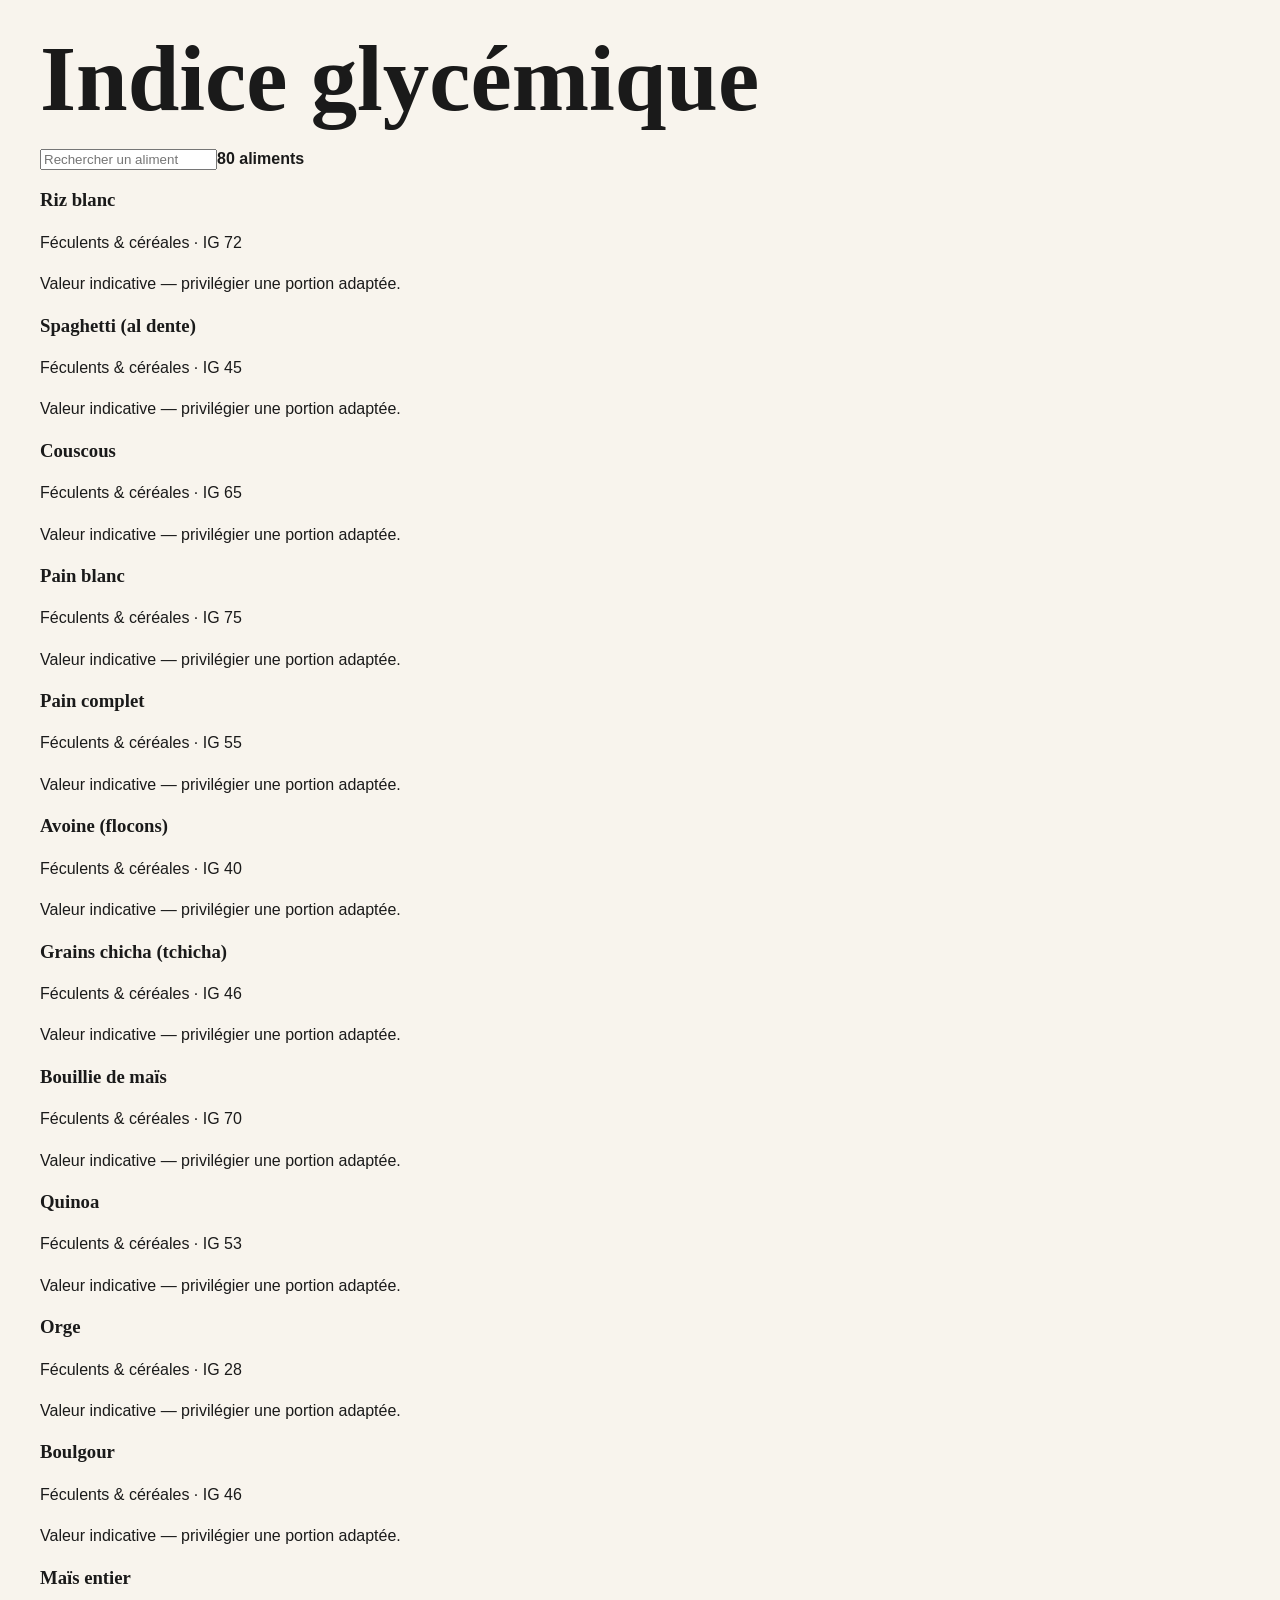
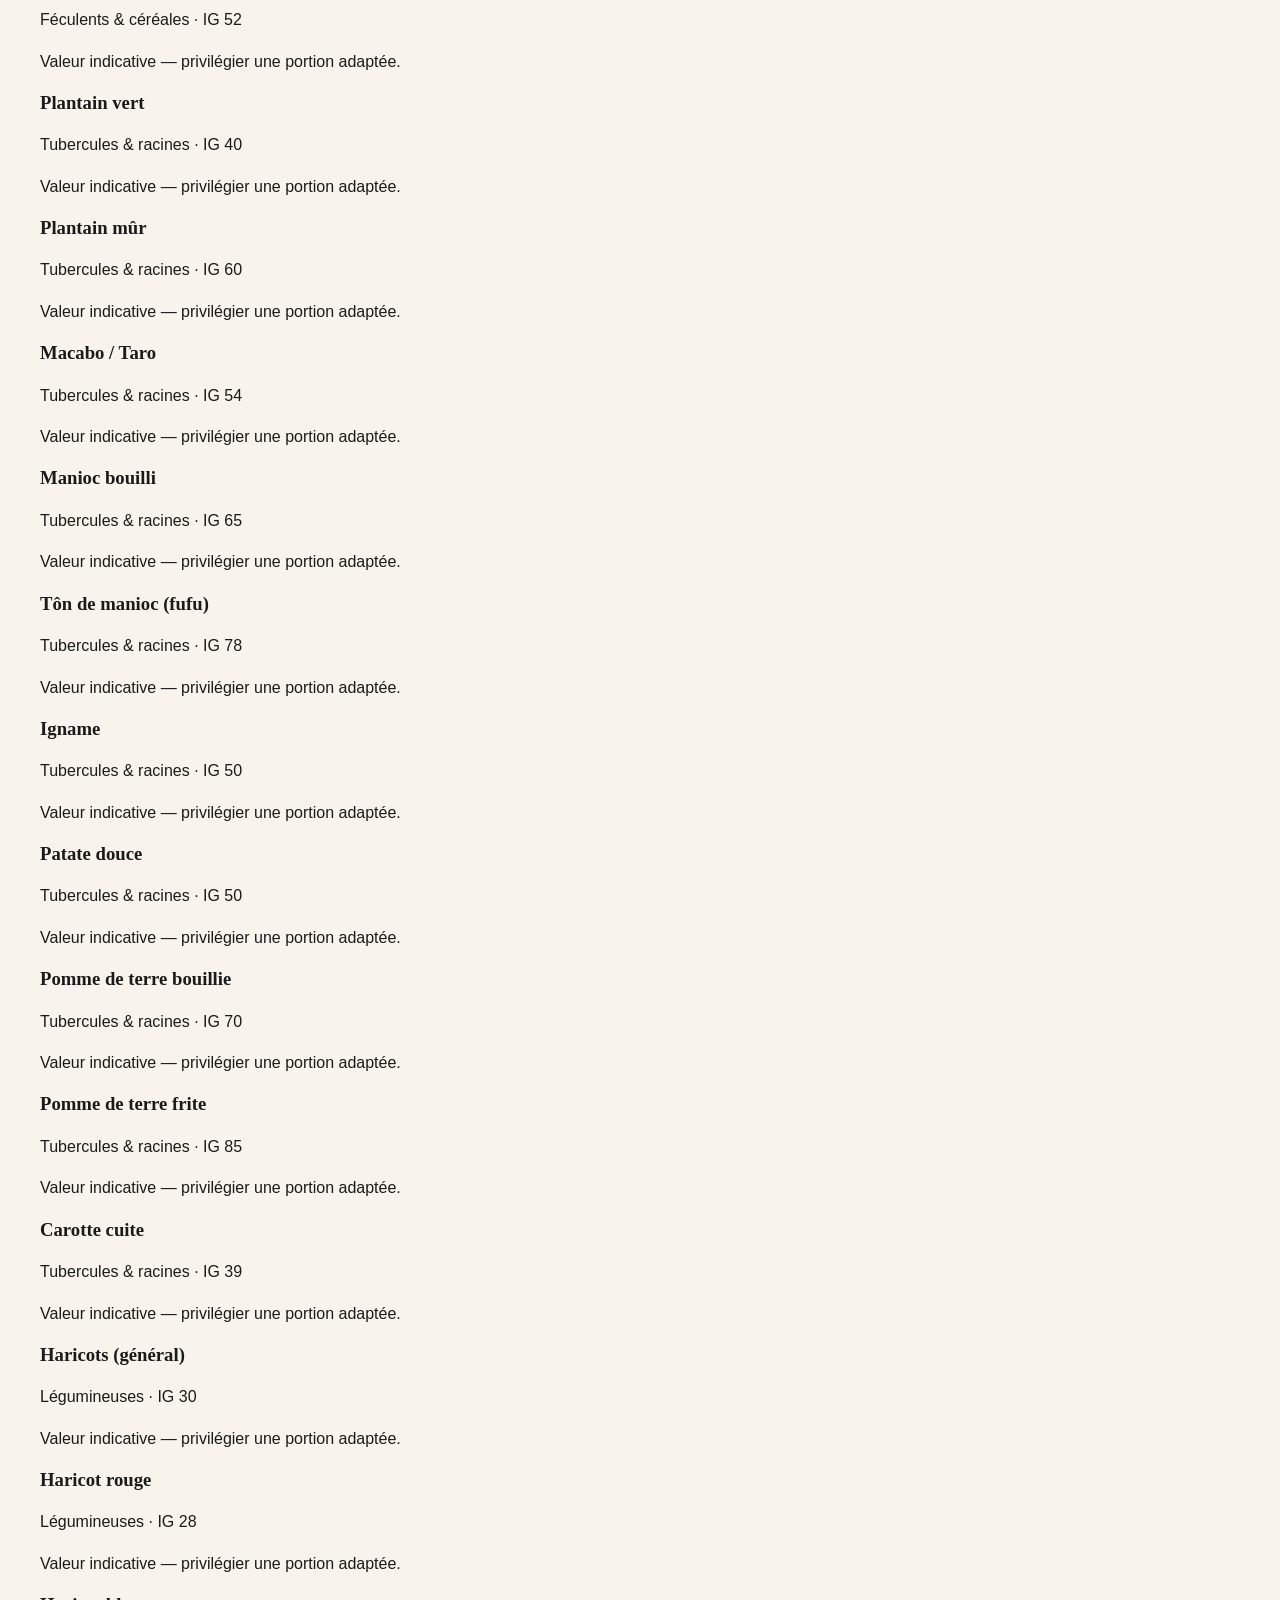
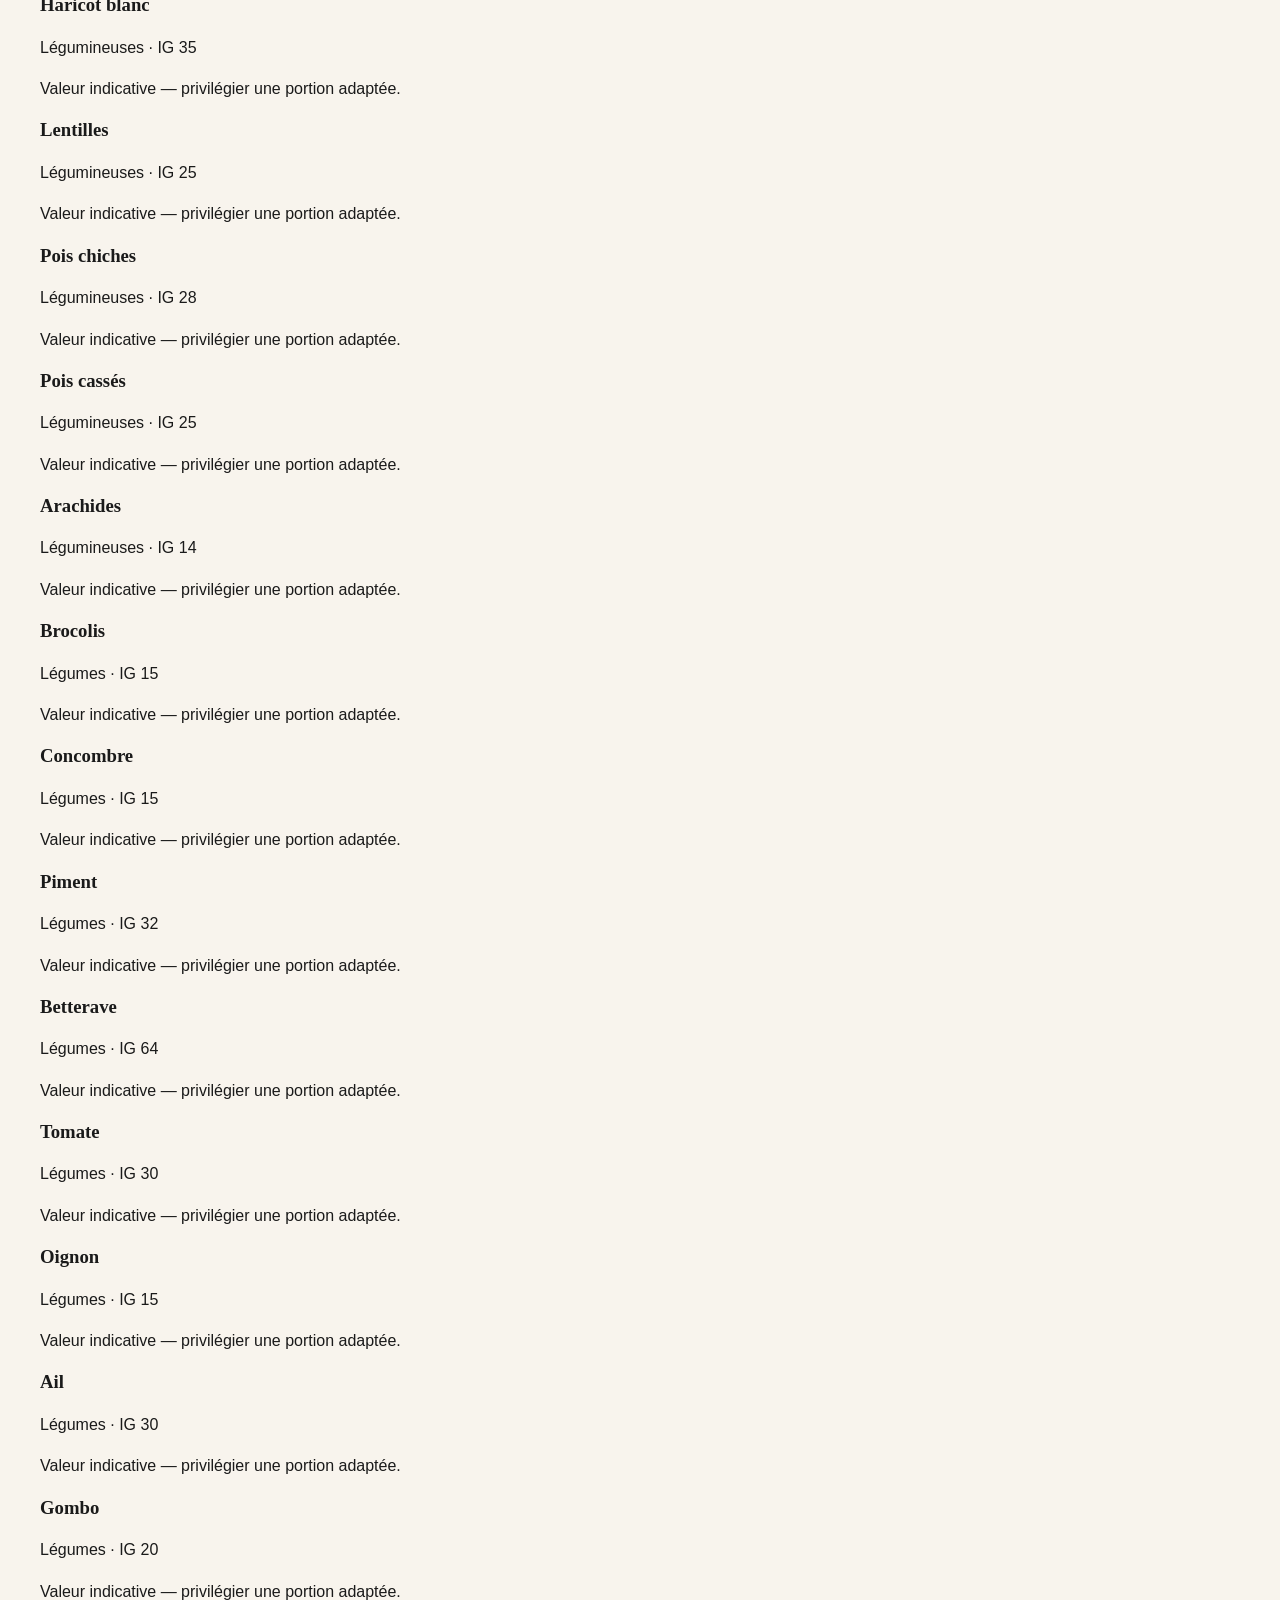
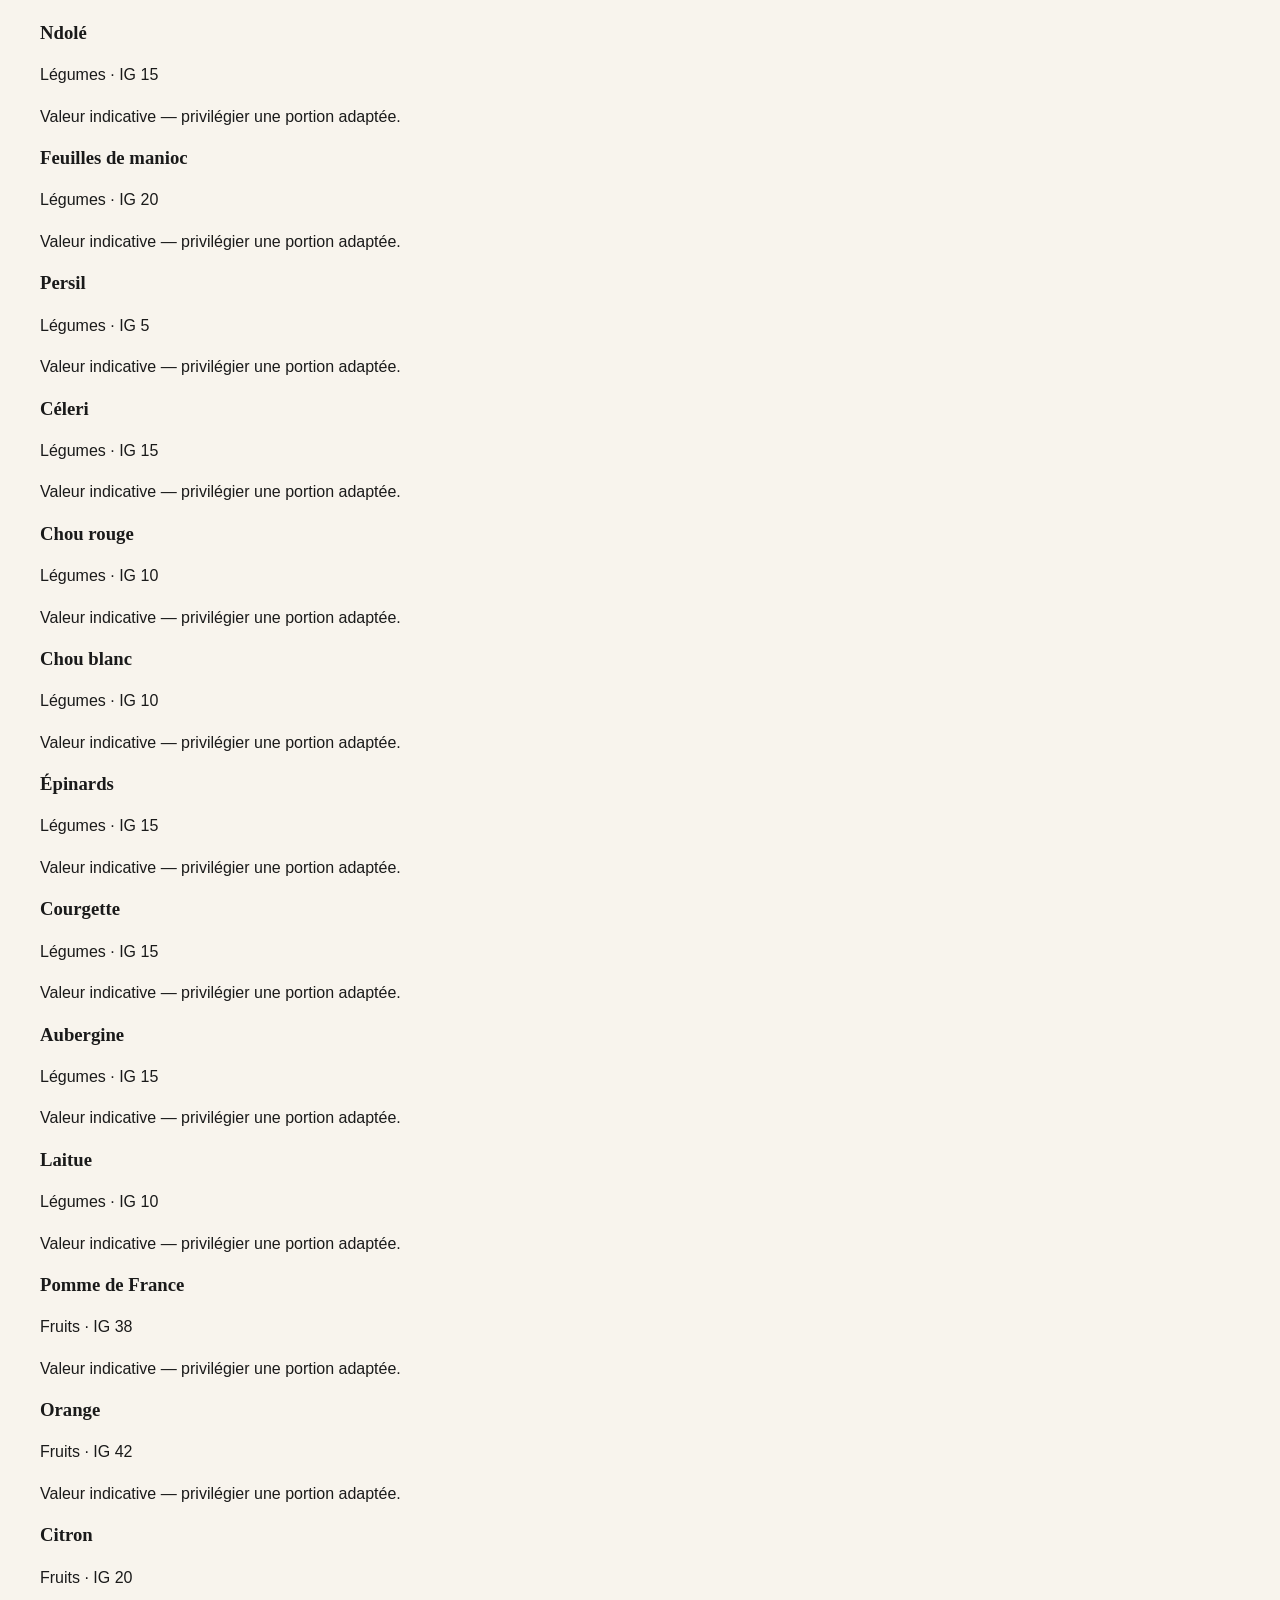
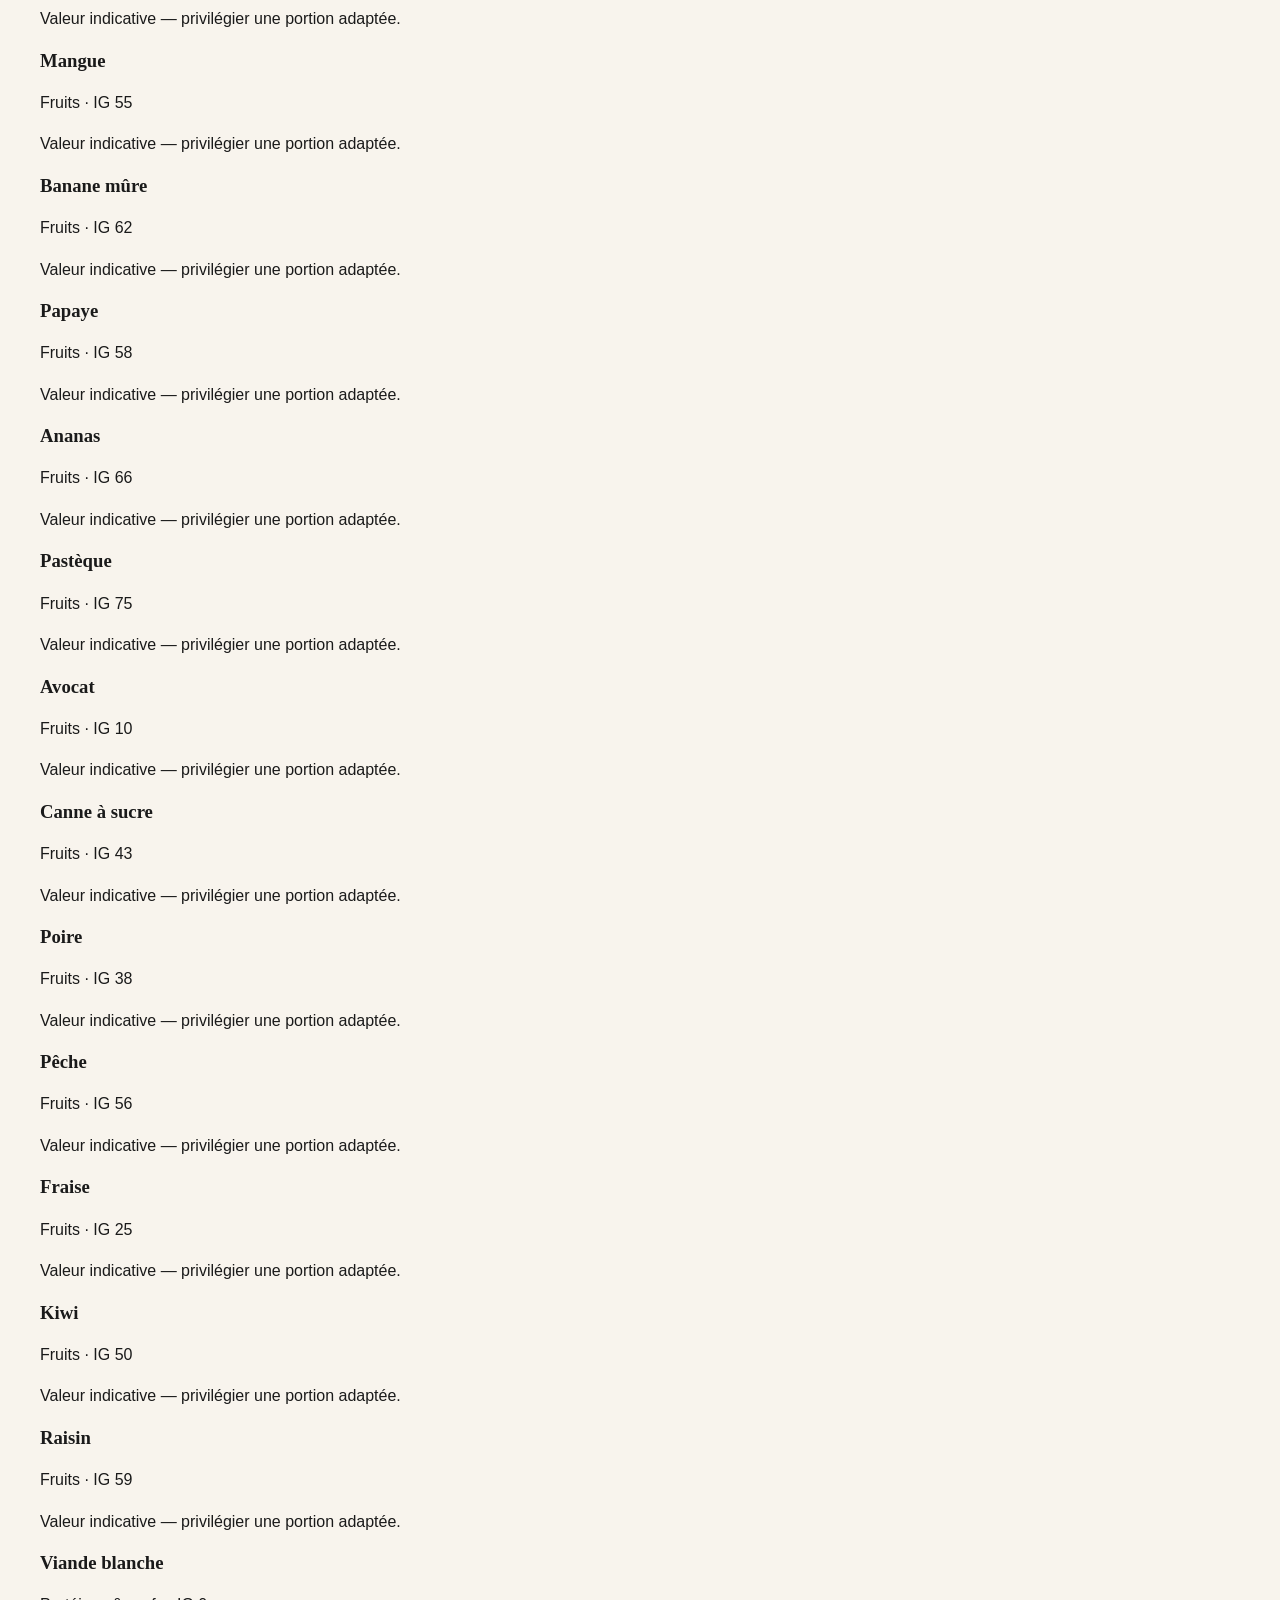
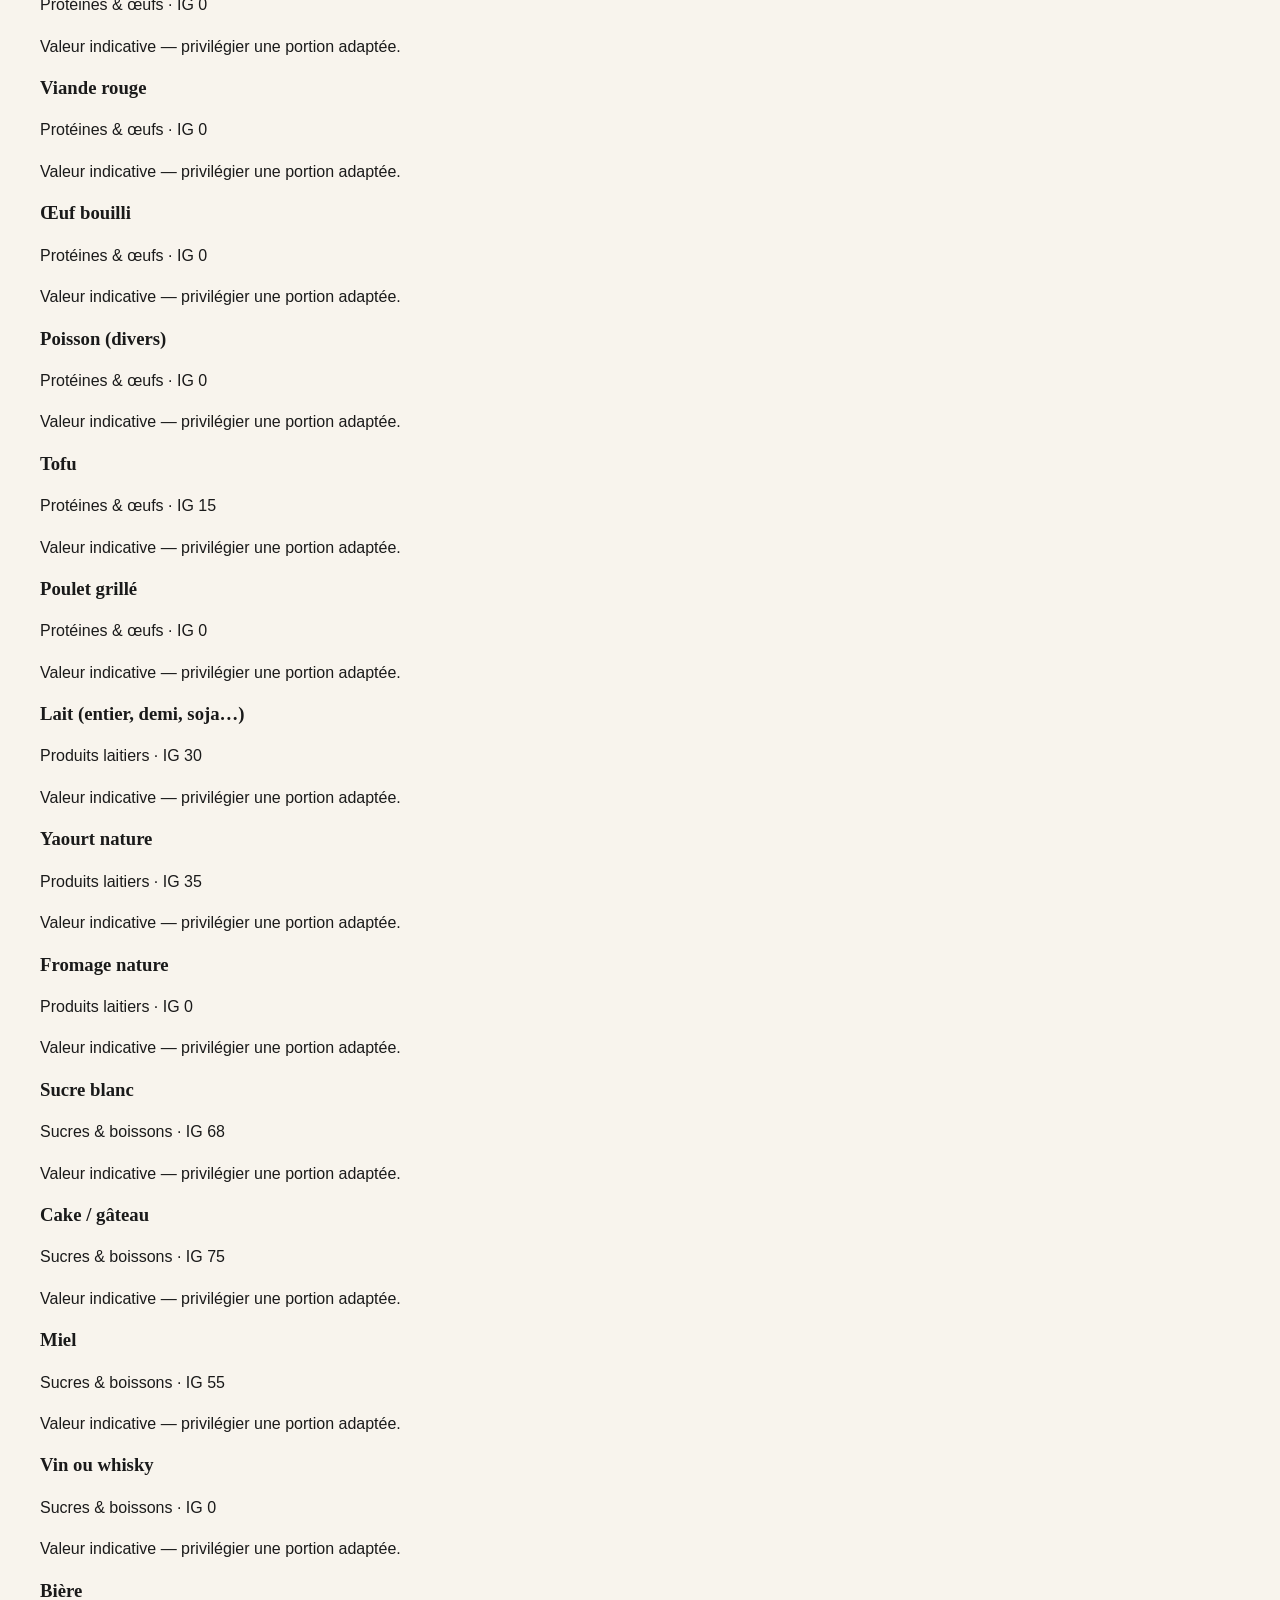
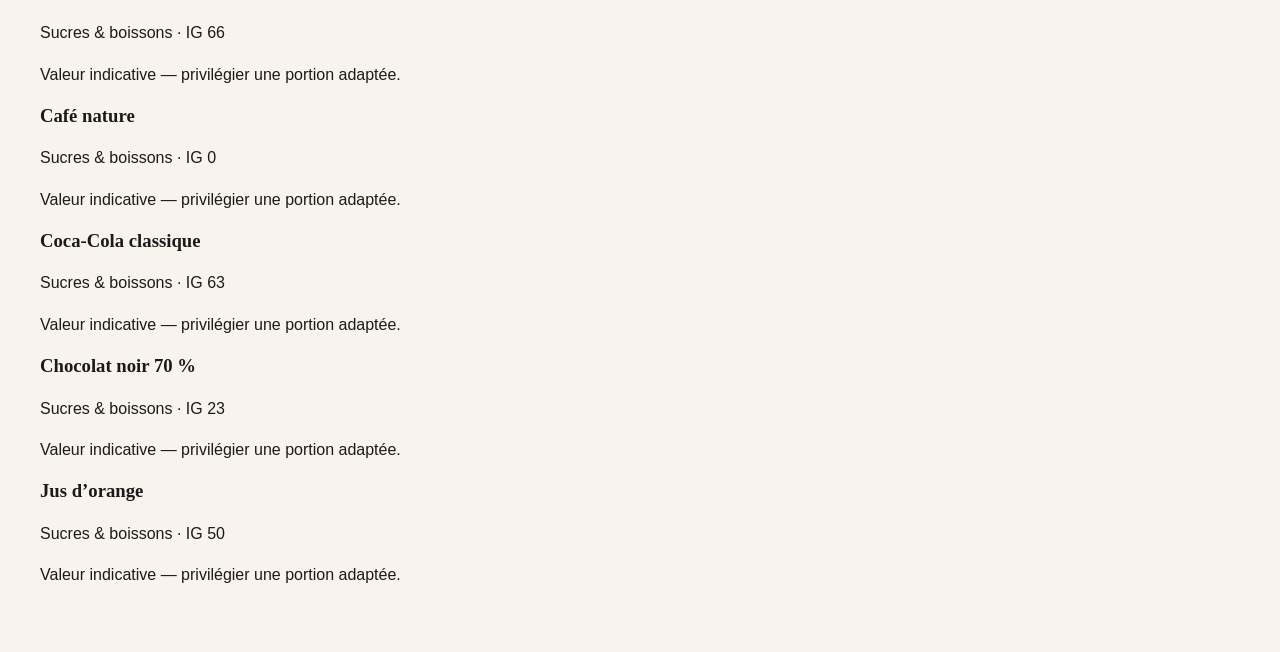
<file: index.html>
<!doctype html><html lang="fr"><head><meta charset="utf-8"><meta name="viewport" content="width=device-width,initial-scale=1"><title>Indice glycémique</title><link rel="stylesheet" href="css/style.css"></head><body><main><h1>Indice glycémique</h1><input id="q" placeholder="Rechercher un aliment"><strong id="count"></strong><section id="grid" class="grid"></section></main><script src="js/data.js"></script><script src="app.js"></script></body></html>
</file>
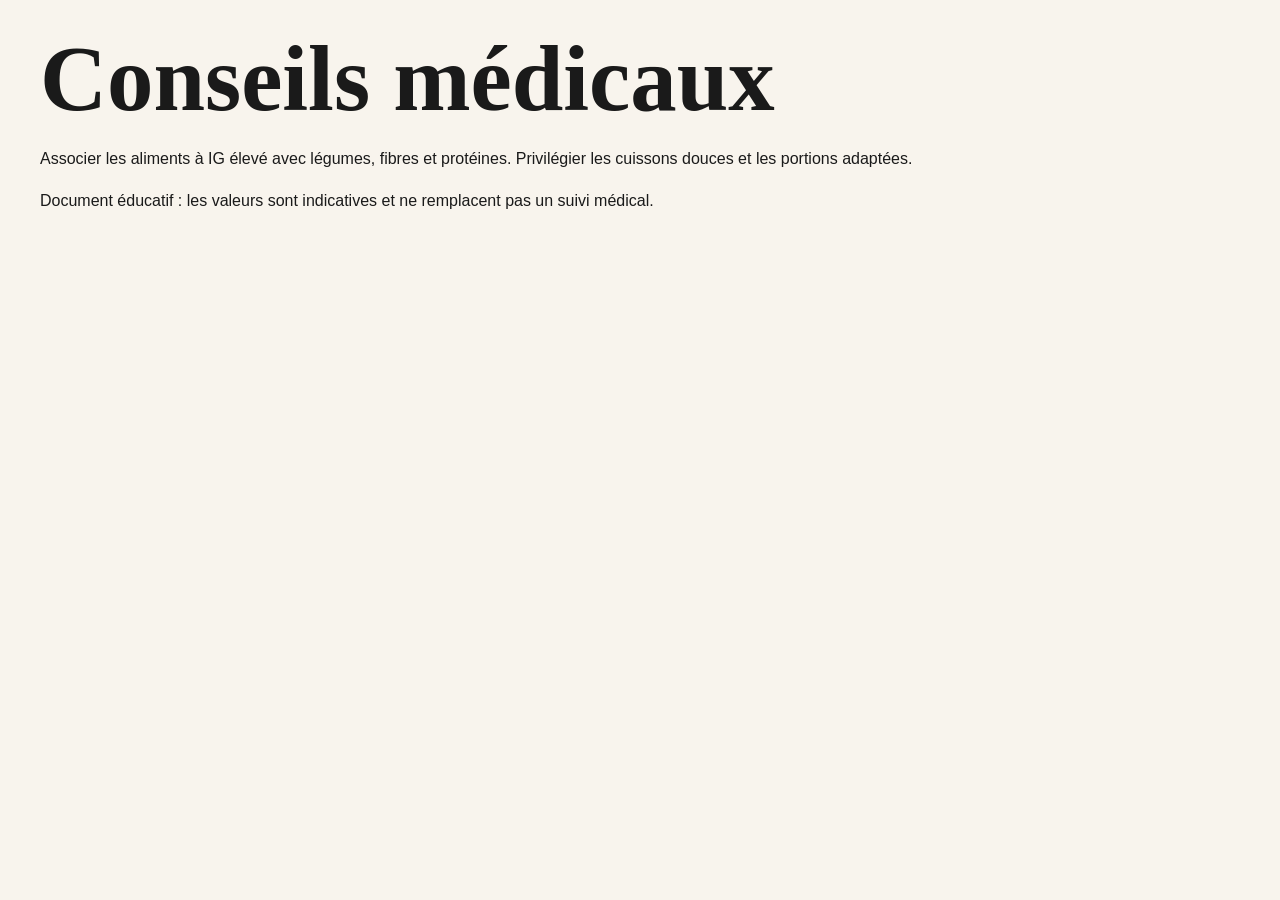
<file: conseils-medicaux.html>
<!doctype html><html lang="fr"><head><meta charset="utf-8"><title>Conseils médicaux</title><link rel="stylesheet" href="css/style.css"></head><body><main><h1>Conseils médicaux</h1><section class="panel"><p>Associer les aliments à IG élevé avec légumes, fibres et protéines. Privilégier les cuissons douces et les portions adaptées.</p><p id="note"></p></section></main><script src="js/data.js"></script><script src="app.js"></script></body></html>
</file>
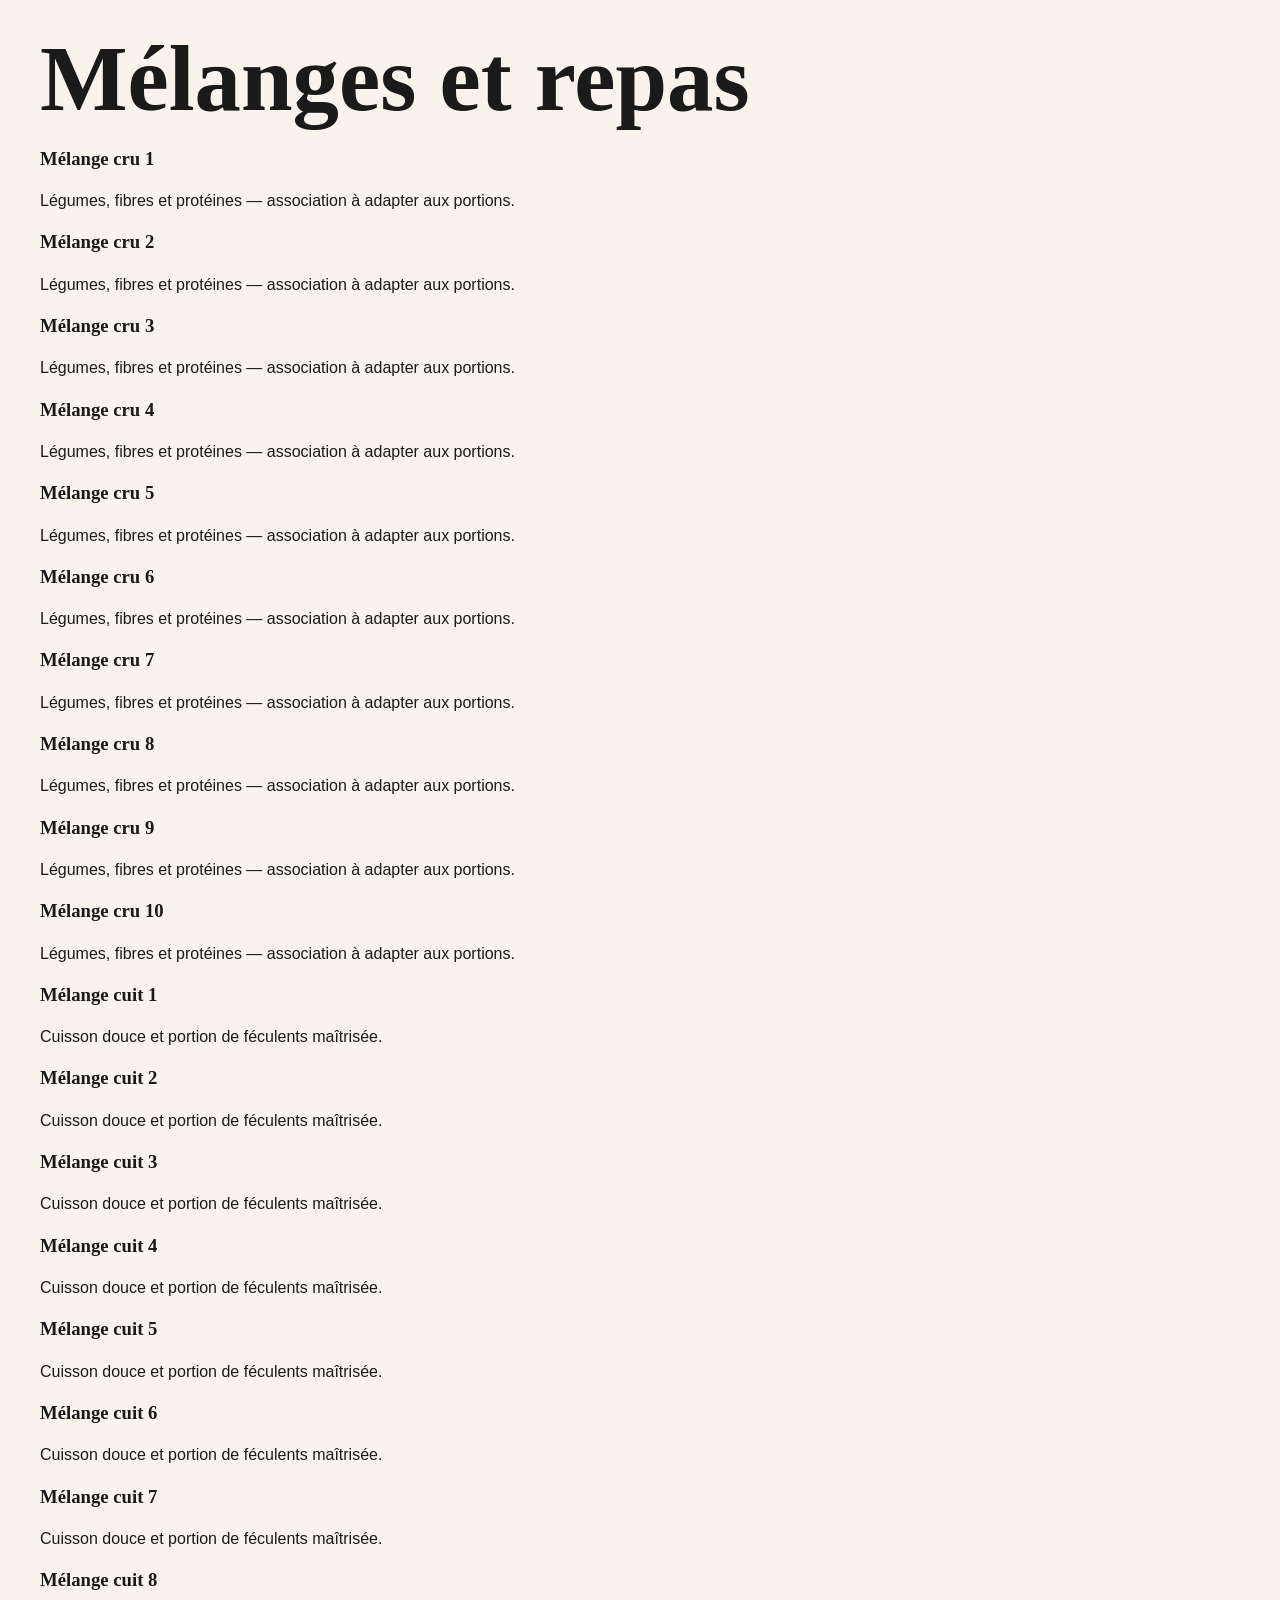
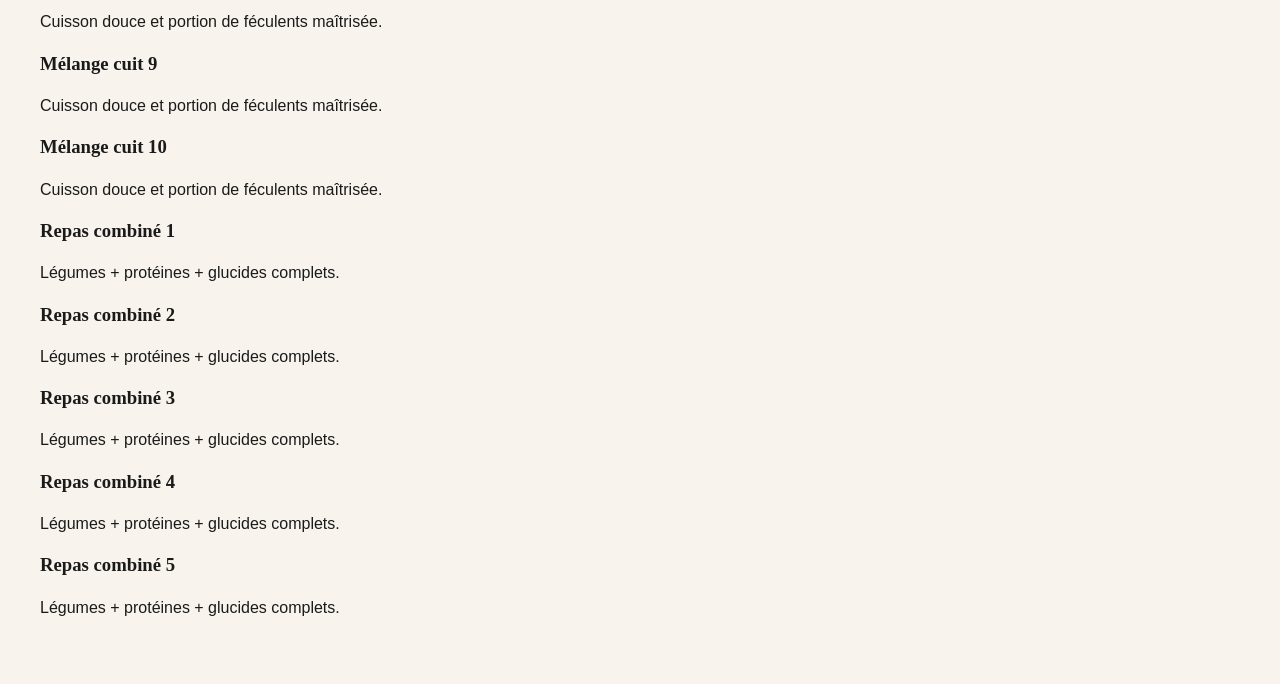
<file: melanges.html>
<!doctype html><html lang="fr"><head><meta charset="utf-8"><title>Mélanges et repas</title><link rel="stylesheet" href="css/style.css"></head><body><main><h1>Mélanges et repas</h1><section id="mix" class="grid"></section></main><script src="js/data.js"></script><script src="app.js"></script></body></html>
</file>
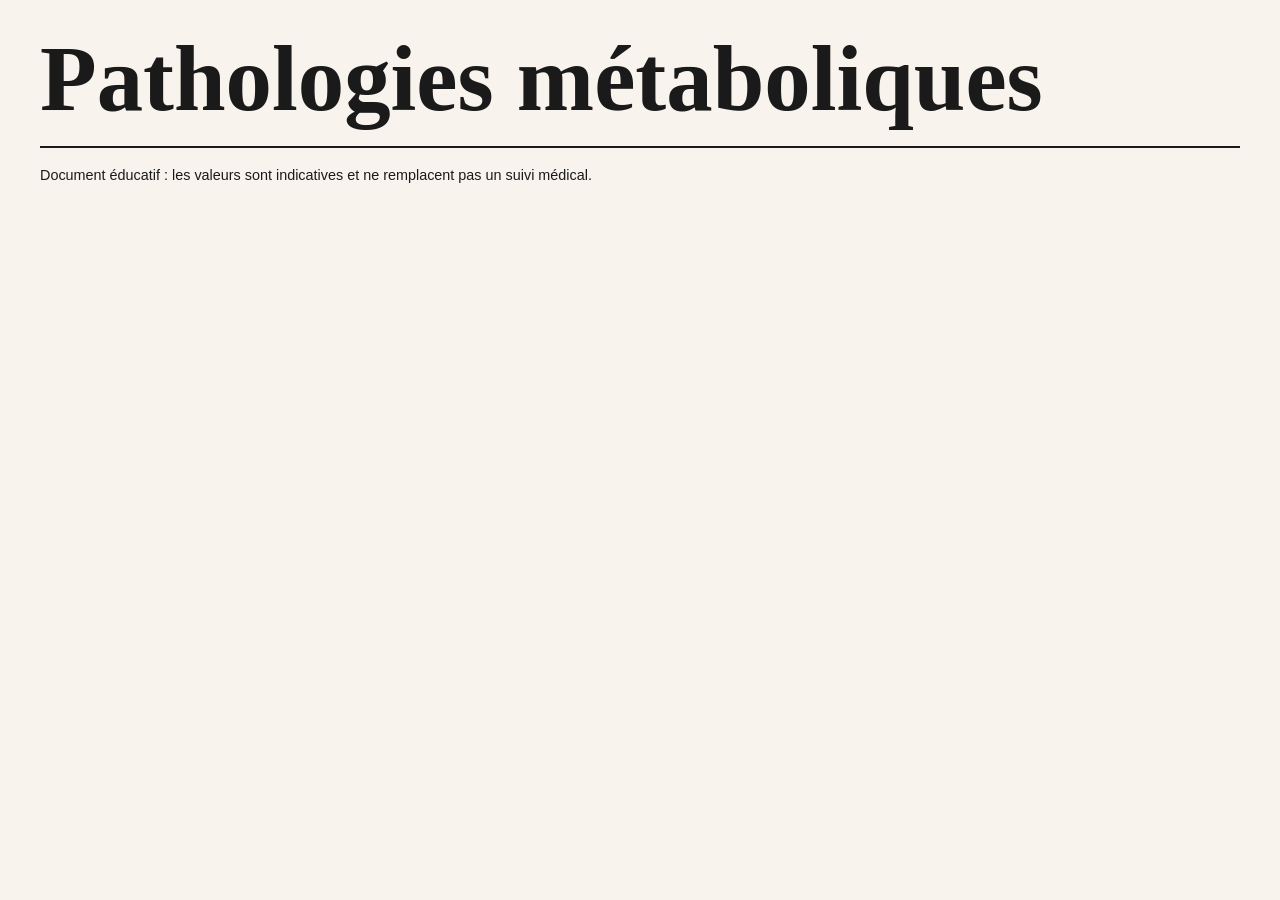
<file: pathologies.html>
<!doctype html><html lang="fr"><head><meta charset="utf-8"><title>Pathologies métaboliques</title><link rel="stylesheet" href="css/style.css"></head><body><main><h1>Pathologies métaboliques</h1><section id="note" class="notice"></section></main><script src="js/data.js"></script><script src="app.js"></script></body></html>
</file>
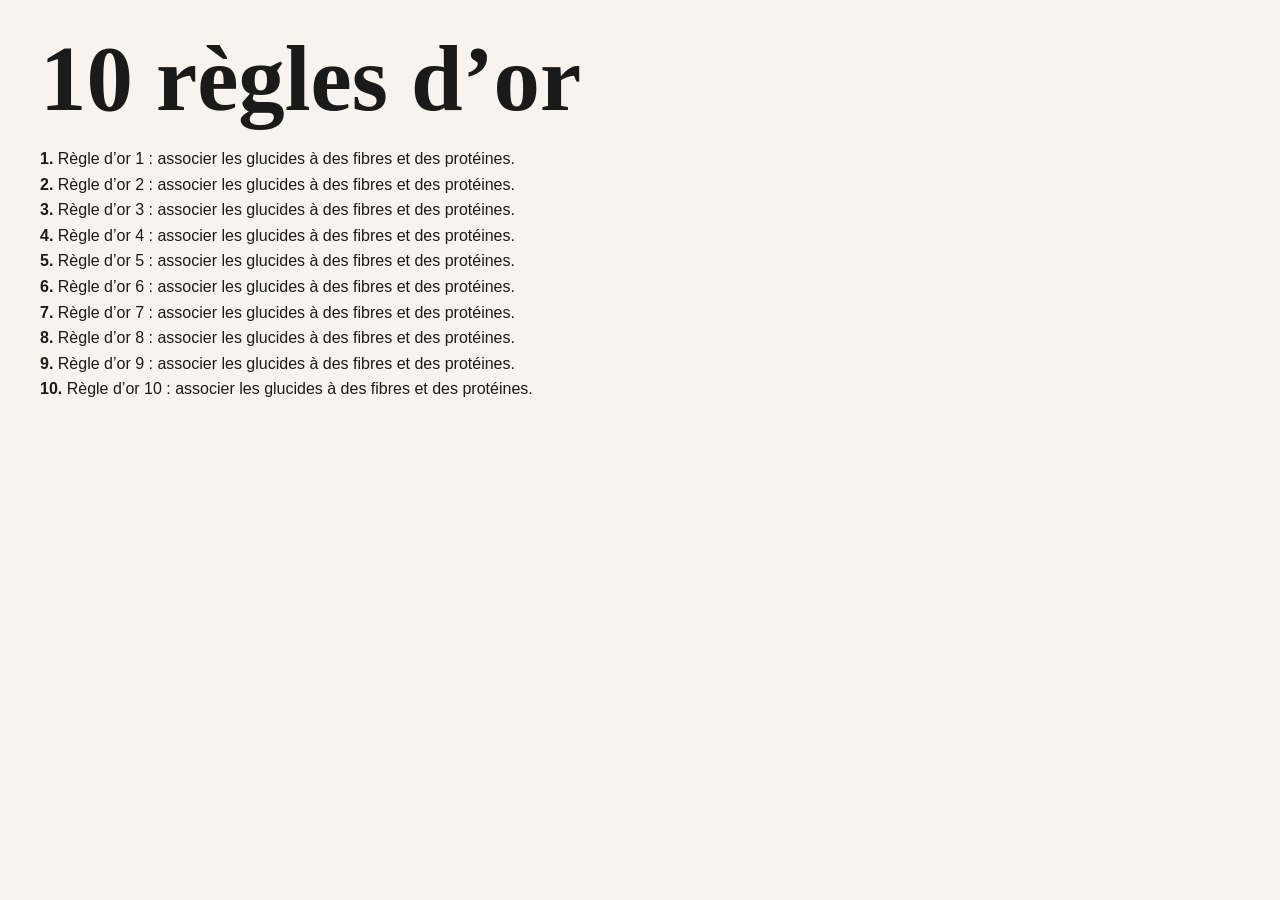
<file: regles-or.html>
<!doctype html><html lang="fr"><head><meta charset="utf-8"><title>10 règles d’or</title><link rel="stylesheet" href="css/style.css"></head><body><main><h1>10 règles d’or</h1><section id="rules" class="rules"></section></main><script src="js/data.js"></script><script src="app.js"></script></body></html>
</file>
<file: css/style.css>
:root{--cream:#F8F4ED;--charcoal:#1A1A1A;--crimson:#B31B1B;--paper:#FFFFFF;--contrast:#F1EBE0}*{box-sizing:border-box}html{scroll-behavior:smooth}body{margin:0;background:var(--cream);color:var(--charcoal);font:16px/1.6 Arial,sans-serif}main{width:min(100% - 2rem,1200px);margin:auto;padding:1.25rem 0 3rem}h1,h2,h3{font-family:Georgia,'Times New Roman',serif;line-height:1.1}h1{font-size:clamp(2.7rem,8vw,5.8rem);margin:.5rem 0 1rem}h1 em{color:var(--crimson);font-style:normal}.hero{border-bottom:2px solid var(--charcoal);padding:1rem 0 2rem}.eyebrow,.section-number,.card-kicker,.label,.badge{font-size:.72rem;font-weight:700;letter-spacing:.1em;text-transform:uppercase}.lead{max-width:42rem;font-size:1.1rem}.quick-nav{display:flex;gap:.5rem;overflow-x:auto;padding:1rem 0;position:sticky;top:0;background:var(--cream);z-index:2}.quick-nav a{border:1px solid var(--charcoal);color:var(--charcoal);padding:.55rem .75rem;text-decoration:none;white-space:nowrap}.quick-nav a:hover,.quick-nav a:focus{background:var(--charcoal);color:var(--cream)}.section-block{scroll-margin-top:5rem;margin:2.5rem 0 4rem}.section-heading{border-left:4px solid var(--crimson);padding:0 0 1rem 1rem;margin-bottom:1.5rem}.section-heading h2{font-size:clamp(1.8rem,4vw,3rem);margin:.25rem 0 .75rem}.section-number{color:var(--crimson);margin:0}.card-grid{display:grid;grid-template-columns:repeat(auto-fit,minmax(min(100%,340px),1fr));gap:1.25rem}.pathology-card{background:var(--paper);border:1px solid var(--charcoal);border-left:4px solid var(--crimson);scroll-margin-top:5rem;min-width:0}.card-header{background:var(--contrast);border-bottom:1px solid #D5CEBE;padding:1.25rem}.card-header h3{font-size:clamp(1.35rem,3vw,1.8rem);margin:.25rem 0 .7rem}.card-kicker{color:var(--crimson);margin:0}.badge{display:inline-block;background:var(--charcoal);color:var(--cream);padding:.25rem .5rem;letter-spacing:.05em}.description{margin:1rem 0 0}.card-content{padding:1.25rem}.card-content>div{margin:0 0 1.5rem}.card-content>div:last-child{margin-bottom:0}.card-content h4{font-size:.78rem;letter-spacing:.08em;text-transform:uppercase;margin:0 0 .5rem;color:var(--crimson)}.card-content p{margin:.35rem 0}.card-content ul{margin:.5rem 0 0;padding-left:1.25rem}.card-content li{margin:.3rem 0}.label{border-top:1px solid #D5CEBE;padding-top:.75rem;margin-top:1rem!important}.notice{border-top:2px solid var(--charcoal);padding-top:1rem;font-size:.9rem}@media(max-width:600px){main{width:min(100% - 1.25rem,1200px)}.quick-nav{margin:0 -.25rem;padding-left:.25rem;padding-right:.25rem}.section-block{margin:2rem 0 3rem}.card-content{padding:1rem}.card-header{padding:1rem}}
</file>
